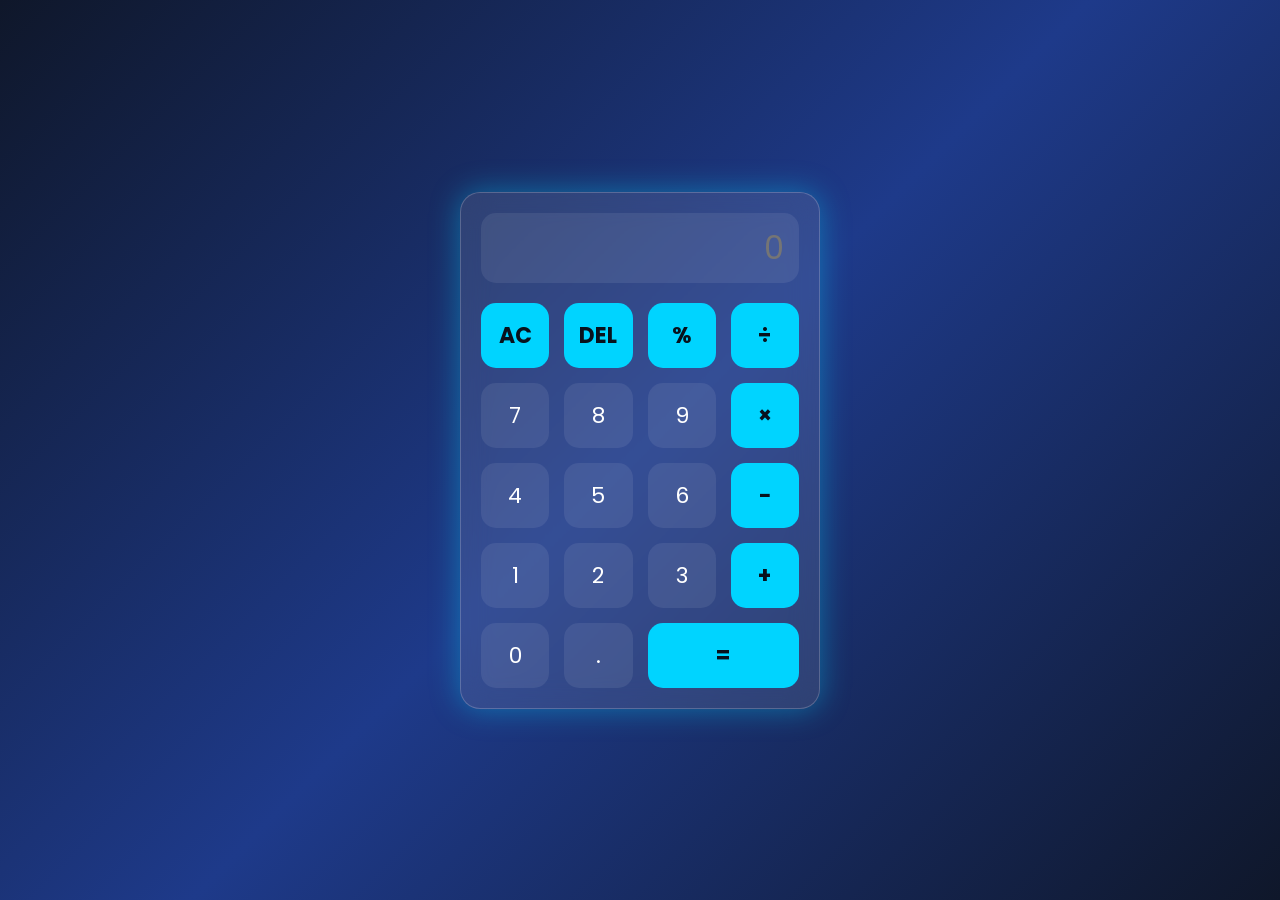
<file: Calculator-App/index.html>
<!DOCTYPE html>
<html lang="en">
<head>
    <meta charset="UTF-8">
    <meta name="viewport" content="width=device-width, initial-scale=1.0">
    <title>Calculator | Jatin Baliyan</title>

    <link rel="stylesheet" href="style.css">
</head>
<body>

<div class="calculator">

    <input type="text" id="display" placeholder="0" readonly>

    <div class="buttons">

        <button class="operator" onclick="clearDisplay()">AC</button>
        <button class="operator" onclick="deleteLast()">DEL</button>
        <button class="operator" onclick="appendValue('%')">%</button>
        <button class="operator" onclick="appendValue('/')">÷</button>

        <button onclick="appendValue('7')">7</button>
        <button onclick="appendValue('8')">8</button>
        <button onclick="appendValue('9')">9</button>
        <button class="operator" onclick="appendValue('*')">×</button>

        <button onclick="appendValue('4')">4</button>
        <button onclick="appendValue('5')">5</button>
        <button onclick="appendValue('6')">6</button>
        <button class="operator" onclick="appendValue('-')">−</button>

        <button onclick="appendValue('1')">1</button>
        <button onclick="appendValue('2')">2</button>
        <button onclick="appendValue('3')">3</button>
        <button class="operator" onclick="appendValue('+')">+</button>

        <button onclick="appendValue('0')">0</button>
        <button onclick="appendValue('.')">.</button>
        <button class="equal" onclick="calculate()">=</button>

    </div>

</div>

<script src="script.js"></script>

</body>
</html>
</file>
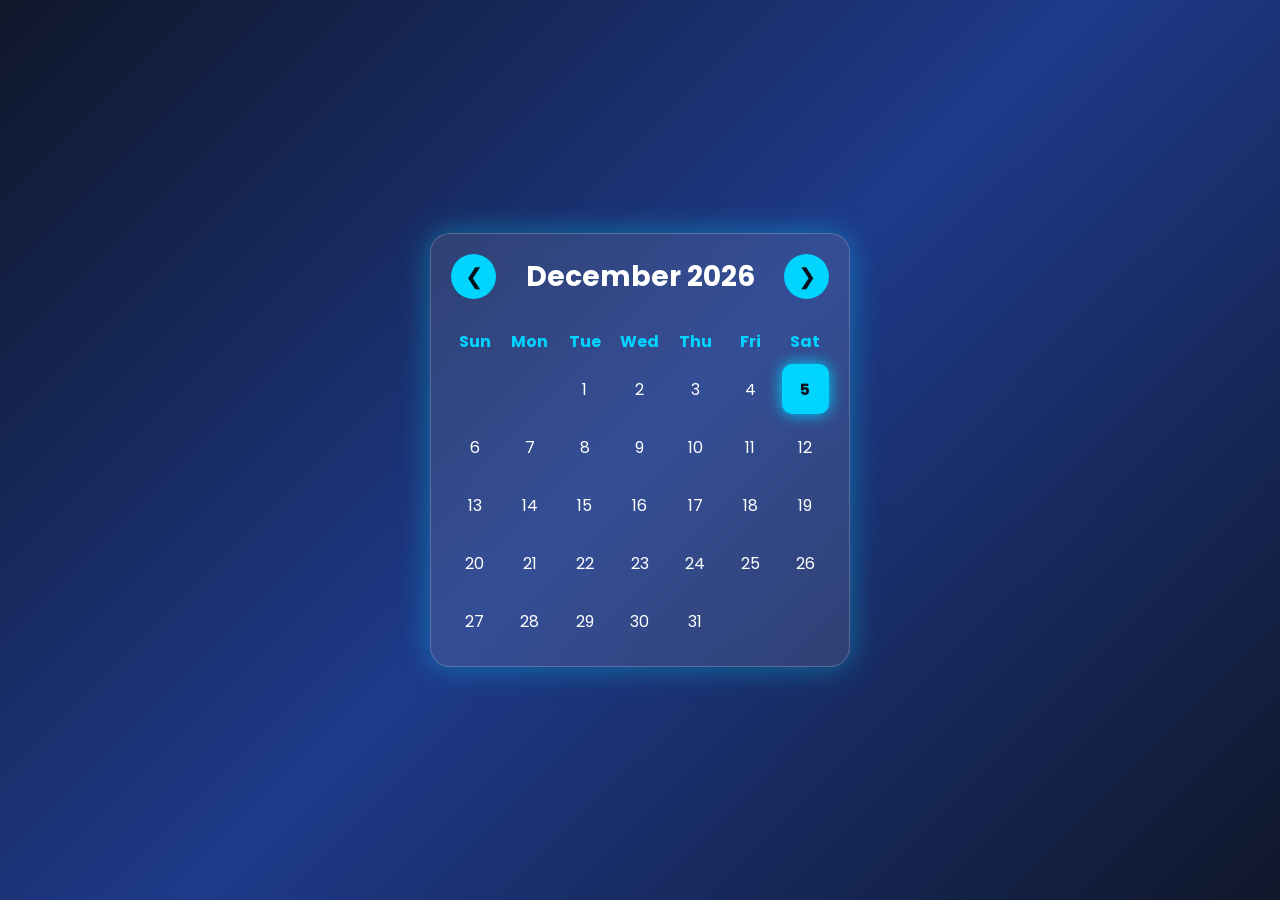
<file: Calendar-App/index.html>
<!DOCTYPE html>
<html lang="en">
<head>
    <meta charset="UTF-8">
    <meta name="viewport" content="width=device-width, initial-scale=1.0">

    <title>Modern Calendar | Jatin Baliyan</title>

    <link rel="stylesheet" href="style.css">
</head>
<body>

<div class="calendar">

    <div class="header">
        <button id="prev">❮</button>

        <h2 id="monthYear"></h2>

        <button id="next">❯</button>
    </div>

    <div class="weekdays">
        <div>Sun</div>
        <div>Mon</div>
        <div>Tue</div>
        <div>Wed</div>
        <div>Thu</div>
        <div>Fri</div>
        <div>Sat</div>
    </div>

    <div id="days" class="days"></div>

</div>

<script src="script.js"></script>

</body>
</html>
</file>
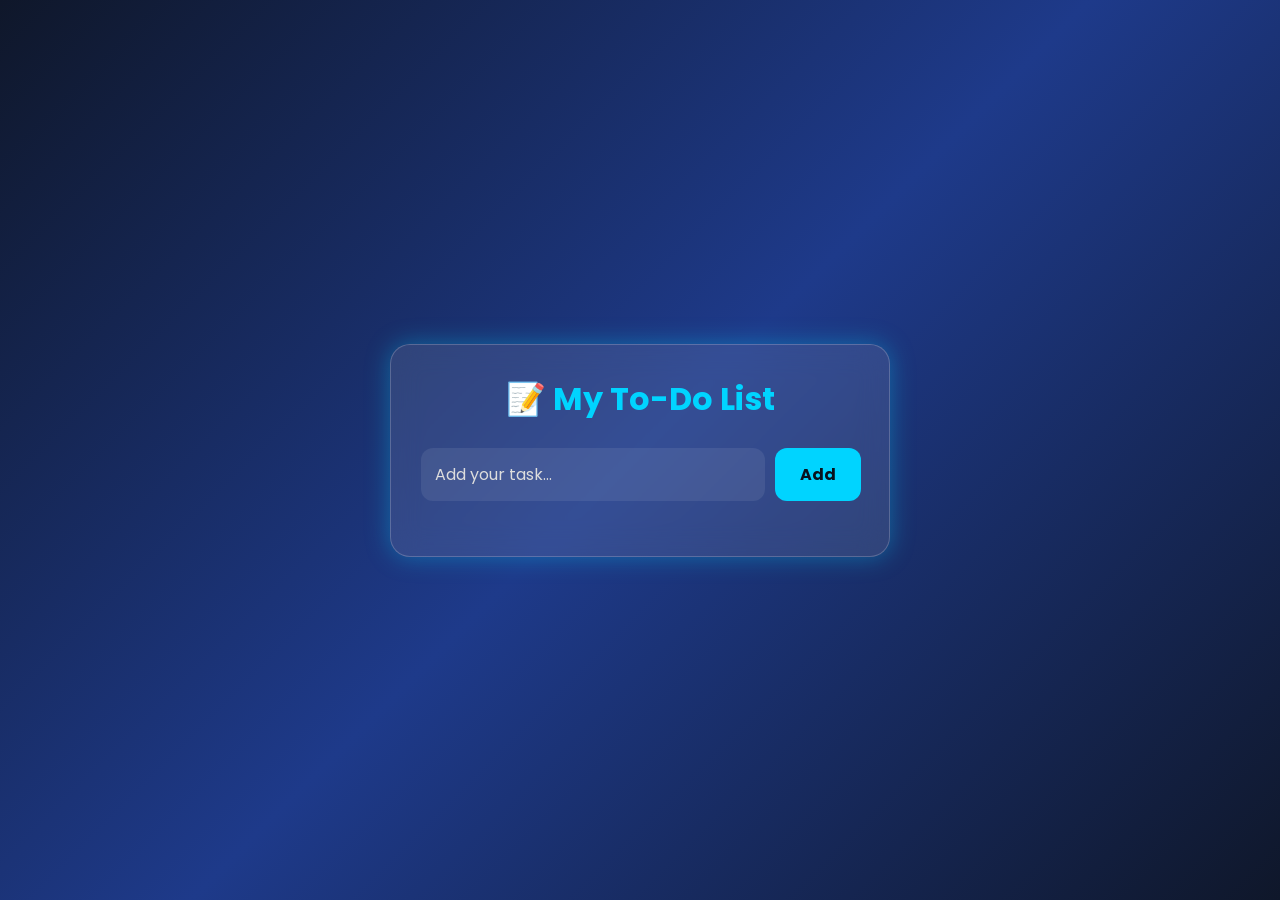
<file: Todo-App/index.html>
<!DOCTYPE html>
<html lang="en">
<head>
<meta charset="UTF-8">
<meta name="viewport" content="width=device-width, initial-scale=1.0">

<title>To-Do List | Jatin Baliyan</title>

<link rel="stylesheet" href="style.css">

<link href="https://fonts.googleapis.com/css2?family=Poppins:wght@300;400;500;600;700&display=swap" rel="stylesheet">

</head>
<body>

<div class="container">

    <div class="todo-app">

        <h1>📝 My To-Do List</h1>

        <div class="row">

            <input
                type="text"
                id="input-box"
                placeholder="Add your task...">

            <button onclick="addTask()">Add</button>

        </div>

        <ul id="list-container">

        </ul>

    </div>

</div>

<script src="script.js"></script>

</body>
</html>
</file>
<file: Calculator-App/style.css>
@import url('https://fonts.googleapis.com/css2?family=Poppins:wght@300;400;500;600;700&display=swap');

*{
    margin:0;
    padding:0;
    box-sizing:border-box;
    font-family:'Poppins',sans-serif;
}

body{
    display:flex;
    justify-content:center;
    align-items:center;
    min-height:100vh;
    background:linear-gradient(135deg,#0f172a,#1e3a8a,#0f172a);
}

.calculator{
    width:360px;
    background:rgba(255,255,255,.1);
    backdrop-filter:blur(15px);
    border:1px solid rgba(255,255,255,.2);
    border-radius:20px;
    padding:20px;
    box-shadow:0 0 30px rgba(0,212,255,.4);
}

#display{
    width:100%;
    height:70px;
    border:none;
    outline:none;
    border-radius:15px;
    background:rgba(255,255,255,.08);
    color:#fff;
    font-size:32px;
    text-align:right;
    padding:15px;
    margin-bottom:20px;
}

.buttons{
    display:grid;
    grid-template-columns:repeat(4,1fr);
    gap:15px;
}

button{
    height:65px;
    border:none;
    border-radius:15px;
    background:rgba(255,255,255,.08);
    color:#fff;
    font-size:22px;
    cursor:pointer;
    transition:.3s;
}

button:hover{
    background:#00d4ff;
    color:#08121d;
    transform:scale(1.05);
}

.operator{
    background:#00d4ff;
    color:#08121d;
    font-weight:bold;
}

.equal{
    grid-column:span 2;
    background:#00d4ff;
    color:#08121d;
    font-weight:bold;
}

@media(max-width:450px){

.calculator{
    width:95%;
}

button{
    height:60px;
}

#display{
    font-size:28px;
}

}
</file>
<file: Calendar-App/style.css>
@import url('https://fonts.googleapis.com/css2?family=Poppins:wght@300;400;500;600;700&display=swap');

*{
    margin:0;
    padding:0;
    box-sizing:border-box;
    font-family:'Poppins',sans-serif;
}

body{
    display:flex;
    justify-content:center;
    align-items:center;
    min-height:100vh;
    background:linear-gradient(135deg,#0f172a,#1e3a8a,#0f172a);
}

.calendar{
    width:420px;
    background:rgba(255,255,255,.1);
    backdrop-filter:blur(15px);
    border:1px solid rgba(255,255,255,.2);
    border-radius:20px;
    padding:20px;
    box-shadow:0 0 30px rgba(0,212,255,.4);
}

.header{
    display:flex;
    justify-content:space-between;
    align-items:center;
    margin-bottom:20px;
}

.header h2{
    color:#fff;
    font-size:28px;
}

.header button{
    width:45px;
    height:45px;
    border:none;
    border-radius:50%;
    background:#00d4ff;
    color:#08121d;
    font-size:22px;
    cursor:pointer;
    transition:.3s;
}

.header button:hover{
    transform:scale(1.1);
    box-shadow:0 0 15px #00d4ff;
}

.weekdays,
.days{
    display:grid;
    grid-template-columns:repeat(7,1fr);
    gap:8px;
}

.weekdays div{
    text-align:center;
    color:#00d4ff;
    font-weight:bold;
    padding:10px 0;
}

.days div{
    height:50px;
    display:flex;
    justify-content:center;
    align-items:center;
    border-radius:10px;
    color:white;
    cursor:pointer;
    transition:.3s;
}

.days div:hover{
    background:#00d4ff;
    color:#08121d;
}

.today{
    background:#00d4ff;
    color:#08121d !important;
    font-weight:bold;
    box-shadow:0 0 15px #00d4ff;
}

@media(max-width:500px){

.calendar{
    width:95%;
}

.header h2{
    font-size:22px;
}

.days div{
    height:42px;
}

}
</file>
<file: Todo-App/style.css>
@import url('https://fonts.googleapis.com/css2?family=Poppins:wght@300;400;500;600;700&display=swap');

*{
    margin:0;
    padding:0;
    box-sizing:border-box;
    font-family:'Poppins',sans-serif;
}

body{
    min-height:100vh;
    display:flex;
    justify-content:center;
    align-items:center;
    background:linear-gradient(135deg,#0f172a,#1e3a8a,#0f172a);
}

.container{
    width:100%;
    display:flex;
    justify-content:center;
    align-items:center;
    padding:20px;
}

.todo-app{
    width:100%;
    max-width:500px;
    background:rgba(255,255,255,0.1);
    backdrop-filter:blur(15px);
    border:1px solid rgba(255,255,255,0.2);
    border-radius:20px;
    padding:30px;
    box-shadow:0 0 25px rgba(0,212,255,.35);
}

.todo-app h1{
    text-align:center;
    color:#00d4ff;
    margin-bottom:25px;
}

.row{
    display:flex;
    gap:10px;
    margin-bottom:25px;
}

.row input{
    flex:1;
    padding:14px;
    border:none;
    outline:none;
    border-radius:12px;
    background:rgba(255,255,255,.08);
    color:#fff;
    font-size:16px;
}

.row input::placeholder{
    color:#ddd;
}

.row button{
    padding:14px 25px;
    border:none;
    border-radius:12px;
    background:#00d4ff;
    color:#08121d;
    font-size:16px;
    font-weight:bold;
    cursor:pointer;
    transition:.3s;
}

.row button:hover{
    transform:scale(1.05);
    box-shadow:0 0 20px #00d4ff;
}

ul{
    list-style:none;
}

ul li{
    background:rgba(255,255,255,.08);
    color:#fff;
    padding:14px;
    border-radius:12px;
    margin-bottom:12px;
    display:flex;
    justify-content:space-between;
    align-items:center;
    cursor:pointer;
    transition:.3s;
}

ul li:hover{
    background:rgba(0,212,255,.2);
}

ul li.checked{
    text-decoration:line-through;
    color:#bdbdbd;
}

.delete{
    color:#ff4d4d;
    font-size:22px;
    cursor:pointer;
    font-weight:bold;
}

.delete:hover{
    color:red;
}

@media(max-width:600px){

    .todo-app{
        padding:20px;
    }

    .row{
        flex-direction:column;
    }

    .row button{
        width:100%;
    }

}
</file>
